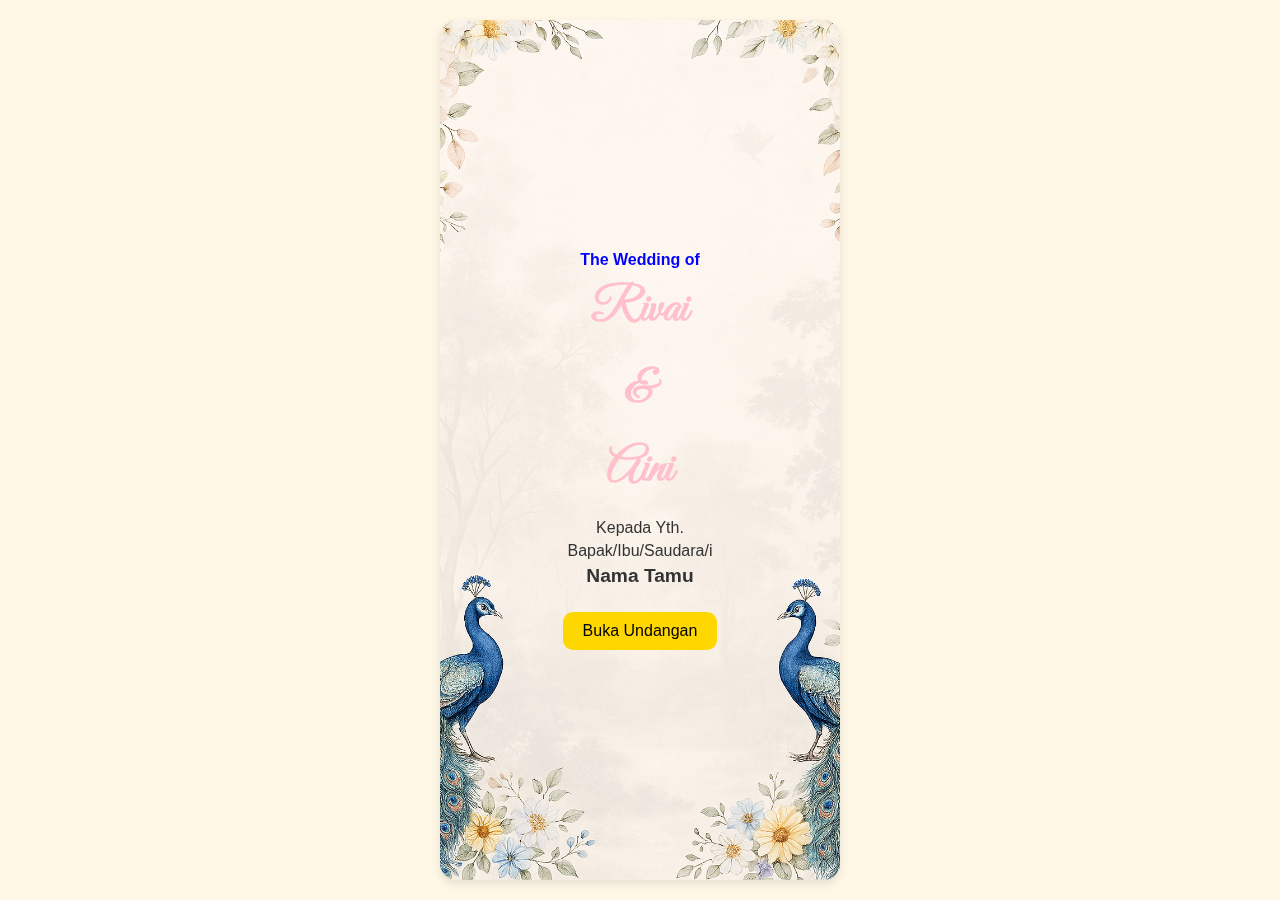
<file: index.html>
<!DOCTYPE html>
<html lang="id">
<head>
  <meta charset="UTF-8" />
  <meta name="viewport" content="width=device-width, initial-scale=1.0"/>
  <title>Undangan Pernikahan Rivai & Aini</title>
  <link href="https://fonts.googleapis.com/css2?family=Great+Vibes&display=swap" rel="stylesheet">
  <link href="https://cdn.jsdelivr.net/npm/bootstrap-icons@1.10.5/font/bootstrap-icons.css" rel="stylesheet">

  <link rel="stylesheet" href="assets/css/style.css">
</head>
<body>
  <div id="splash" class="splash-screen">
    <div class="card" style="background: url('img/background.png');background-size:cover;background-repeat: no-repeat; background-position: center; backdrop-filter: blur(10px);
    background-color: rgba(255, 255, 255, 0.8);  margin: 0;
    height: 100vh;
    display: flex;
    justify-content: center;
    align-items: center;
    flex-direction: column;">
        <div class="splash-inner">
          <h4 style="color:blue">The Wedding of</h4>
          <h1 class="nama-pengantin">Rivai</h1>
          <h1 class="nama-pengantin">&</h1>
          <h1 class="nama-pengantin">Aini</h1>
          <p>Kepada Yth.</p>
          <p>Bapak/Ibu/Saudara/i</p>
          <h2 class="guest-name">Nama Tamu</h2>
          <button id="open-invitation">Buka Undangan</button>
        </div>
      </div>
    </div>

  <div class="container" id="main-content" style="display:none;">
    <section id="opening" class="section-card">
      <h2>The Wedding Of</h2>
      <h1 class="nama-pengantin">Rivai & Aini</h1>
      <p>Kepada Yth.</p>
      <p>Bapak/Ibu/Saudara/i</p>
      <h2 class="guest-name">Nama Tamu</h2>
      <!-- <div id="countdown"></div> -->

    </section>

    <section id="quotes" class="hidden-card">
      <div class="card quote-card">
        <div class="text-ayat" style="margin: 20px 0;"> Q.S Ar-rum :21</div>
        <div class="text-ayat">Dan di antara tanda-tanda (kebesaran)-Nya ialah Dia menciptakan pasangan-pasangan untukmu dari jenismu sendiri, agar kamu cenderung dan merasa tenteram kepadanya, dan Dia menjadikan di antaramu rasa kasih dan sayang. 
          Sungguh, pada yang demikian itu benar-benar terdapat tanda-tanda (kebesaran Allah) bagi kaum yang berpikir.</div>
      </div>
    </section>

    <section id="resepsi" class="section-card">
      <div class="card" style="color:rgb(87, 87, 225)">
        <h3 class="nama-pengantin" style="font-size: 30px;">Resepsi</h3>
        <br>Minggu, 25 Mei 2025
        <br> Pukul 10:00 - 18:00 WIB
        <div id="countdown" class="countdown">
          <div class="time-box">
            <div id="days">00</div>
            <small>Hari</small>
          </div>
          <div class="time-box">
            <div id="hours">00</div>
            <small>Jam</small>
          </div>
          <div class="time-box">
            <div id="minutes">00</div>
            <small>Menit</small>
          </div>
          <div class="time-box">
            <div id="seconds">00</div>
            <small>Detik</small>
          </div>
        </div>
        <br><strong>Lokasi</strong> 
        <p style="color:rgb(87, 87, 225)">Jl. Karya Budi No. 40cc</p>
      </div>
    </section>

    <section id="akad" class="section-card">
      <div class="card" style="color:rgb(87, 87, 225)">
        <h2 class="nama-pengantin" style="font-size: 30px;">Akad Nikah</h2>
        <br>Minggu, 25 Mei 2025
        <br> Pukul 10:00 - 18:00 WIB
        <br>Lokasi
        <br>Kediaman Wanita
      </div>
    </section>

    <section id="couple" class="section-card">
      <div class="text-ayat" style="color: blue;">
        Tanpa mengurangi rasa hormat,
        <br>perkenankan kami mengundang
        <br>Bapak/Ibu/Saudara/i, untuk menghadiri
        <br>Acara Resepsi pernikahan kami.
        <h1 style="margin:20 px; font-size:20.4px; font-family: 'Cormorant Garamond', serif; color:rgb(219, 112, 191)">Nur Aini</h1>
        <p>Putri dari 
        <br>Bapak Darwis 
        <br>& Ibu Safiah
        <p style="font-size: 15px;color:rgb(181, 149, 52)">dengan</p> 
        <h1 style="margin:20 px; font-size:20.4px; font-family: 'Cormorant Garamond', serif; color:rgb(219, 112, 191)">Achmad Rivai</h1>
        <p>Putra dari 
        <br>Bapak Ir.M Arifin 
        <br>& Ibu Misrifah
      </div>
    </section>

    <section id="galeri" class="section-card">
      <div class="card">
        <h3>Galeri</h3>
        <p>Foto-foto menyusul</p>
      </div>
    </section>

    <section id="lokasi" class="section-card">
      <div class="card">
      <iframe
        src="https://www.google.com/maps/embed?pb=!1m18!1m12!1m3!1d3975.954601020428!2d98.67678861476333!3d3.595195097386921!2m3!1f0!2f0!3f0!3m2!1i1024!2i768!4f13.1!3m3!1m2!1s0x303131c00b3f0667%3A0x5d1ebee4a43bba60!2sJl.%20Karya%20Budi%2C%20Medan!5e0!3m2!1sid!2sid!4v1649411111111!5m2!1sid!2sid"
        width="100%" height="100%" style="border:0;" allowfullscreen="" loading="lazy"
        referrerpolicy="no-referrer-when-downgrade">https://www.google.com/maps?ll=3.53777,98.66965&z=15&t=m&hl=id&gl=ID&mapclient=embed&q=Jl.+Karya+Budi+Pangkalan+Masyhur+Kec.+Medan+Johor+Kota+Medan,+Sumatera+Utara+20219
      </iframe>
      </div>
      <p style="color: rgb(49, 49, 186);">Lokasi</p>
      <br>
      <div class="lokasi-section">
        <a class="lokasi-button" href="https://maps.app.goo.gl/mTsHNRKQFJK3fC7D8" target="_blank" style="font-size: 10.3px;">
          <i class="bi bi-geo-alt-fill"></i> Petunjuk Ke Lokasi
        </a>
      </div>
    </section>
  </div>

  <nav class="bottom-nav d-flex justify-content-around p-2" style="display:flex;max-width: 480px;" id="bottom-nav">
    <a href="#opening" class="nav-link active" id="menu-opening">
      <i class="bi bi-envelope-fill"></i><br>Opening</a>
    <a href="#quotes" class="nav-link active" id="menu-quotes">
      <i class="bi bi-moon-stars-fill"></i><br>Quotes</a>
    <a href="#resepsi" class="nav-link active"><i class="bi bi-calendar4-event"></i><br>Resepsi</a>
    <a href="#akad" class="nav-link active">
      <i class="bi bi-calendar4-event" id="akad"></i><br>akad</a>
    <a href="#couple" class="nav-link active" id="couple">
      <i class="bi bi-chat-heart-fill"></i><br>Couple</a>
    <a href="#galeri" class="nav-link active" id="menu-galeri" style="display:none">
      <i class="bi bi-card-image"></i><br>Galeri</a>
    <a href="#lokasi" class="nav-link active" id="menu-lokasi" style="display:none;">
      <i class="bi bi-geo-alt-fill"></i><br>Maps</a>
  </nav>

  <script src="assets/js/script.js"></script>
</body>
</html>
</file>
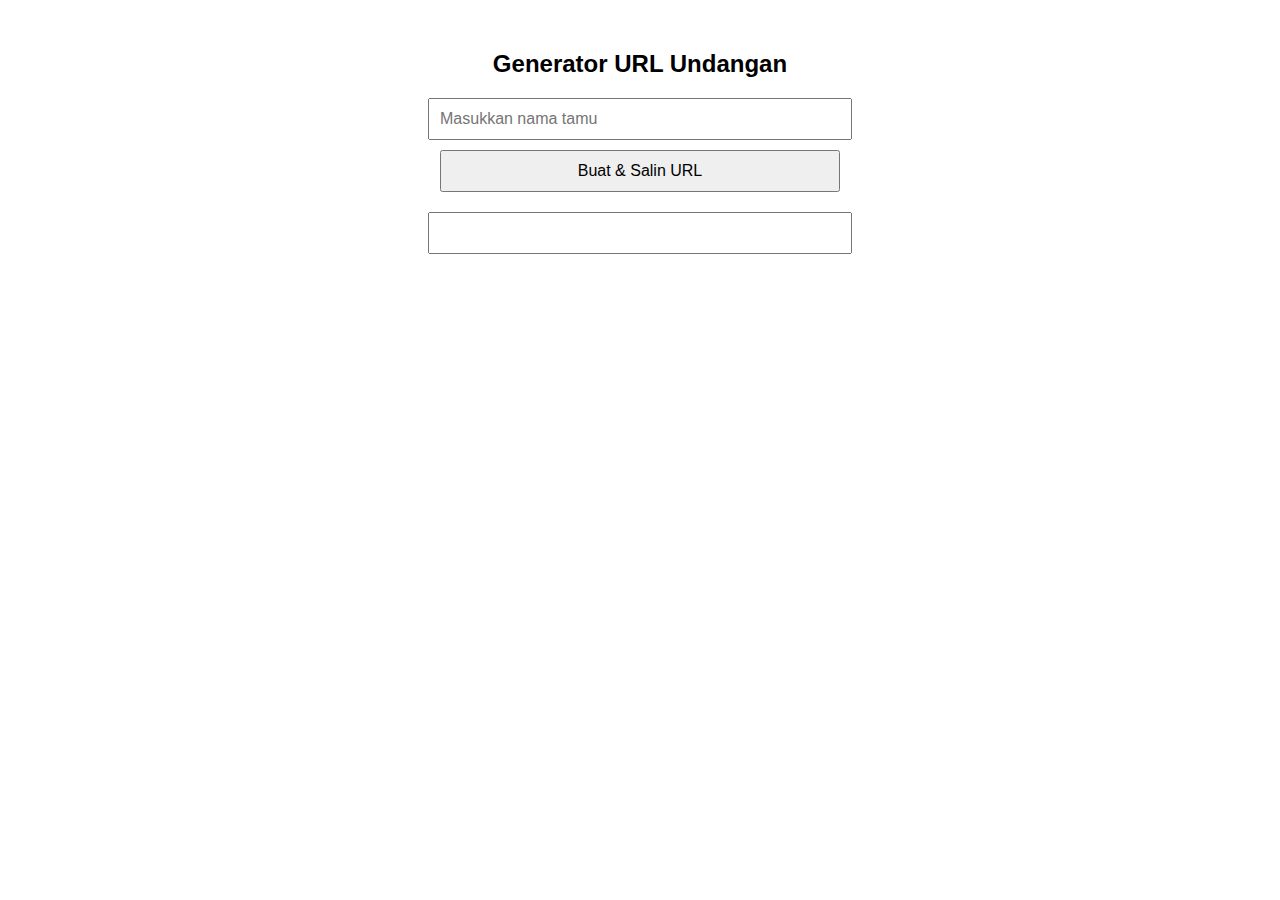
<file: generate.html>
<!DOCTYPE html>
<html lang="id">
<head>
    <meta charset="UTF-8">
    <title>Generator URL Undangan</title>
    <style>
    body {
        font-family: Arial, sans-serif;
        text-align: center;
        margin-top: 50px;
    }
    input, button {
        padding: 10px;
        font-size: 1em;
        width: 80%;
        max-width: 400px;
        margin-bottom: 10px;
    }
    #generated-url {
        margin-top: 10px;
    }
    </style>
</head>
<body>
    <h2>Generator URL Undangan</h2>
    <input type="text" id="namaTamu" placeholder="Masukkan nama tamu" />
    <br>
    <button onclick="generateURL()">Buat & Salin URL</button>
    <br>
    <input type="text" id="generated-url" readonly />

    <script>
        function generateURL() {
        const nama = document.getElementById("namaTamu").value.trim();
        if (!nama) {
            alert("Masukkan nama tamu terlebih dahulu.");
            return;
        }

        const baseUrl = "https://rivairbotich.github.io/undangan-ria/";
        //const baseUrl = "file:///C:/Users/USER/OneDrive/Documents/data%20vai/data%20vai/web/undangan%20ria/undangan%20digital/index.html";
        const encodedNama = encodeURIComponent(nama);
        const fullUrl = `${baseUrl}?to=${encodedNama}`;

        const output = document.getElementById("generated-url");
        output.value = fullUrl;
        output.select();
        document.execCommand("copy");

        alert("URL telah disalin ke clipboard:\n" + fullUrl);
    }
    </script>
</body>
</html>
</file>
<file: assets/css/style.css>
/* Reset default margin dan padding */
* {
  margin: 0;
  padding: 0;
  box-sizing: border-box;
}

body {
  margin: 0;
  font-family: 'Segoe UI', sans-serif;
  background-color: #fdfcf9;
  color: #333;
  text-align: center;
  background: url('../../img/background.png') no-repeat center center/cover;
}

.nama-pengantin {
  font-family: 'Great Vibes', cursive;
  font-size: 3em;
  color: pink;
  margin-bottom: 20px;
}

.container {
  max-width: 480px;
  margin: auto;
  background-color: white;
  box-shadow: 0 0 10px rgba(0,0,0,0.1);
}

.cover {
  background-image: url('https://source.unsplash.com/800x600/?wedding');
  background-size: cover;
  background-position: center;
  height: 100vh;
  position: relative;
  display: flex;
  flex-direction: column;
  justify-content: center;
  align-items: center;
  text-align: center;
}

/* Efek gelap transparan di cover */
.cover::before {
  content: '';
  position: absolute;
  top: 0; left: 0; right: 0; bottom: 0;
  background: rgba(0, 0, 0, 0.4);
  z-index: 0;
}

.cover > * {
  position: relative;
  z-index: 1;
}

h1 {
  font-size: 2.5em;
  margin: 10px 0;
  color: #d4af37;
}

h2 {
  font-size: 1.2em;
  margin: 0;
}

.bottom-nav {
  position: fixed;
  bottom: 0;
  left: 0;
  right: 0;
  background-color: white;
  box-shadow: 0 -2px 8px rgba(0, 0, 0, 0.1);
  z-index: 100;
  display: flex;
  justify-content: space-around;
  padding: 10px 0;
  max-width: 480px;
  margin: auto;
}

.bottom-nav a {
  color: #333;
  text-decoration: none;
  font-size: 0.9em;
  
}

.bottom-nav .nav-link {
  /* display: flex; */
  flex-direction: column;
  align-items: center;
  font-size: 12px; /* ukuran teks */
  padding: 4px 8px;
  color: #333;
  border-radius: 10px;
  transition: all 0.3s;
}

.bottom-nav .nav-link i {
  font-size: 14px; /* ukuran icon */
  margin-bottom: 1px;
}

.bottom-nav .nav-link.active {
  background-color: #f5c6cb; /* pink muda */
  color: #fff;
  font-weight: bold;
}

.bottom-nav .nav-link.active i {
  color: white;
}

section {
  min-height: 100vh;
  display: flex;
  flex-direction: column;
  justify-content: center; /* Tengah secara vertikal */
  align-items: center;     /* Tengah secara horizontal */
  padding: 60px 20px;
  border-bottom: 1px solid #eee;
  background: url('../../img/background.png') no-repeat center center/cover;
  box-sizing: border-box;
}

.card {
  background-color: #fff;
  padding: 24px;
  margin: 20px;
  border-radius: 16px;
  box-shadow: 0 4px 10px rgba(0,0,0,0.1);
  width: 90%;
  max-width: 400px;
}

.section-card {
  min-height: 100vh;
  display: flex;
  justify-content: center;
  align-items: center;
  padding: 20px;
  box-sizing: border-box;
}

* {
  box-sizing: border-box;
}
.splash-screen {
  position: fixed;
  top: 0;
  left: 0;
  right: 0;
  bottom: 0;
  background: #fff8e7;
  display: flex;
  justify-content: center;
  align-items: center;
  flex-direction: column;
  z-index: 9999;
  padding: 20px;
}

.splash-inner p, .splash-inner h2 {
  margin: 5px 0;
}

#open-invitation {
  margin-top: 20px;
  padding: 10px 20px;
  background: gold;
  border: none;
  font-size: 1em;
  border-radius: 10px;
  cursor: pointer;
}

.time-box {
  background-color: pink;
  color: white;
  font-weight: bold;
  text-align: center;
  border-radius: 10px;
  width: 60px;
  padding: 10px 0;
}

.time-box div {
  font-size: 24px;
}

.time-box small {
  font-size: 14px;
  display: block;
  margin-top: 4px;
}

.countdown {
  display: flex;
  justify-content: center;
  gap: 10px;
  margin-top: 50px;
}

.text-ayat{
  font-size: 14.4px;
  font-style: italic;
  /* text-align: left; */
}

/* Sembunyikan awalnya */
.hidden-card {
  display: none;
  opacity: 0;
  transform: translateY(100px);
  transition: all 0.6s ease;
}

/* Ketika aktif */
.show-card {
  /* display: block; */
  opacity: 1;
  transform: translateY(0);
}

.lokasi-title {
  color: #d87fa1;
  font-weight: bold;
  margin-bottom: 5px;
}

.lokasi-alamat {
  color: #215ca0;
  margin-bottom: 15px;
  font-weight: 100;
}

.lokasi-button {
  background-color: #f28cb1;
  color: white;
  padding: 5px 10px;
  text-decoration: none;
  font-weight: bold;
  border-radius: 25px;
  /* display: inline-block; */
  transition: 0.3s;
}

.lokasi-button i {
  margin-right: 6px;
  color: #fff;
}

.lokasi-button:hover {
  background-color: #e6719f;
  transform: scale(1.05);
}


@media screen and (max-width: 500px) {
  .nama-pengantin {
    font-size: 2.2em;
  }
  
  .buka-undangan {
    padding: 8px 16px;
    font-size: 1em;
  }
  
  .section h2 {
    font-size: 1.5em;
  }
  
  .bottom-nav {
    font-size: 0.75em;
    padding: 8px 0;
  }
  
  .bottom-nav a i {
    font-size: 1em;
  }
}
</file>
